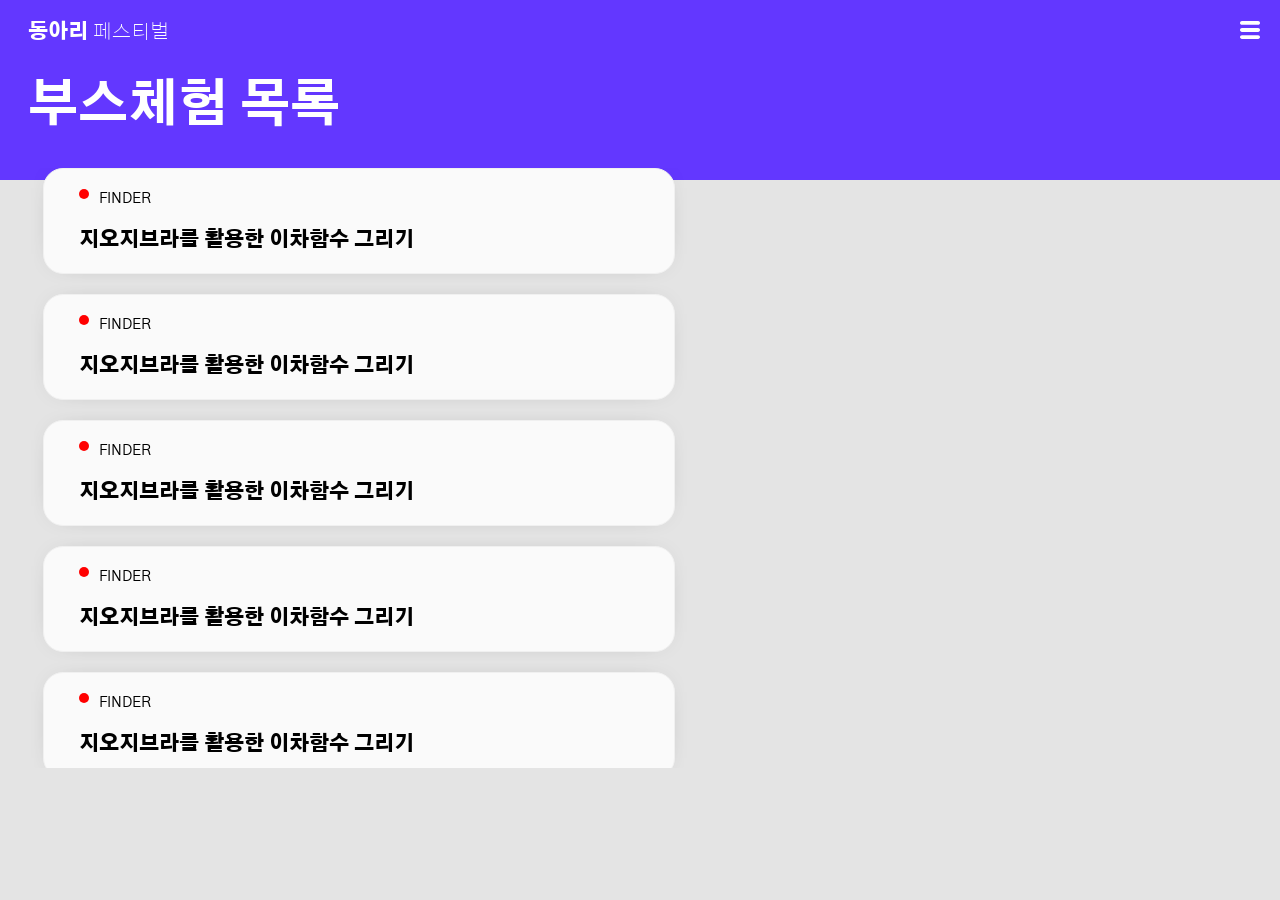
<file: Booth.html>
<!DOCTYPE html>
<html lang="ko">
<head>
    <meta charset="UTF-8">
    <meta http-equiv="X-UA-Compatible" content="IE=edge">
    <meta name="viewport" content="width=device-width, initial-scale=1.0">
    <title>동아리 페스티벌</title>
    <link href="https://fonts.googleapis.com/css2?family=Gothic+A1:wght@100;200;300;400;500;600;700;800;900&display=swap" rel="stylesheet">
    <link rel="stylesheet" href="css/style.css">
    <link rel="stylesheet" href="css/map1-grid.css">
    <link rel="stylesheet" href="css/map2-grid.css">
</head>
<body>
    <div class="background ani" style="height: 80%;"></div>
         <h3 class="b9 f4 title ani" style="color:white; text-align: left; margin-top:20px">동아리 <span class="b2">페스티벌</span></h3>    
        <img src="imgs/menu.svg" class="t-dot">
        <h1 class="booth-text b8 f10">부스체험 목록</h1>
        <div style="height: 20px;"></div>
        
        <div id="Add">

            <div class="box blur shadow List">
                <div class="status"></div>
                <h2 class="f3 b4">FINDER</h2><br>
                <h3 class="f4 b9">지오지브라를 활용한 이차함수 그리기</h3>
            </div>
    
    
            <div class="box blur shadow List">
                <div class="status"></div>
                <h2 class="f3 b4">FINDER</h2><br>
                <h3 class="f4 b9">지오지브라를 활용한 이차함수 그리기</h3>
            </div>
    
            <div class="box blur shadow List">
                <div class="status"></div>
                <h2 class="f3 b4">FINDER</h2><br>
                <h3 class="f4 b9">지오지브라를 활용한 이차함수 그리기</h3>
            </div>
            <div class="box blur shadow List">
                <div class="status"></div>
                <h2 class="f3 b4">FINDER</h2><br>
                <h3 class="f4 b9">지오지브라를 활용한 이차함수 그리기</h3>
            </div>
            <div class="box blur shadow List">
                <div class="status"></div>
                <h2 class="f3 b4">FINDER</h2><br>
                <h3 class="f4 b9">지오지브라를 활용한 이차함수 그리기</h3>
            </div>

            
            <div class="box blur shadow List">
                <div class="status"></div>
                <h2 class="f3 b4">FINDER</h2><br>
                <h3 class="f4 b9">지오지브라를 활용한 이차함수 그리기</h3>
            </div>
            <div class="box blur shadow List">
                <div class="status"></div>
                <h2 class="f3 b4">FINDER</h2><br>
                <h3 class="f4 b9">지오지브라를 활용한 이차함수 그리기</h3>
            </div>
            <div class="box blur shadow List">
                <div class="status"></div>
                <h2 class="f3 b4">FINDER</h2><br>
                <h3 class="f4 b9">지오지브라를 활용한 이차함수 그리기</h3>
            </div>

            
            <div class="box blur shadow List">
                <div class="status"></div>
                <h2 class="f3 b4">FINDER</h2><br>
                <h3 class="f4 b9">지오지브라를 활용한 이차함수 그리기</h3>
            </div>
            <div class="box blur shadow List">
                <div class="status"></div>
                <h2 class="f3 b4">FINDER</h2><br>
                <h3 class="f4 b9">지오지브라를 활용한 이차함수 그리기</h3>
            </div>
            <div class="box blur shadow List">
                <div class="status"></div>
                <h2 class="f3 b4">FINDER</h2><br>
                <h3 class="f4 b9">지오지브라를 활용한 이차함수 그리기</h3>
            </div>



        </div>



        

    <div class="booth-full Box-f">
        <img src="imgs/close-cross.svg" class="close">
        <label>FINDER</label>
        <h1 class="b8 f7">부스명</h1>
        <hr>
        <img class="booth-img shadow" src="[data-uri]">
        <h2 class="f5 b8 bo-ti">"콩쥐야 우리 조때써"</h2>
        <p>부스 설명부스 설명부스 설명부스 설명부스 설명부스 설명부스 설명부스 설명부스 설명부스 설명부스 설명부스 설명부스 설명부스 설명부스 설명부스 설명부스 설명부스 설명부스 설명부스 설명부스 설명부스 설명부스 설명부스 설명부스 설명부스 설명부스 설명부스 설명부스 설명부스 설명부스 설명부스 설명부스 설명부스 설명</p>
    </div>
            
</body>
<script  src="js/jquery-latest.min.js"></script>
<script src="js/script.js"></script>
</html>
</file>
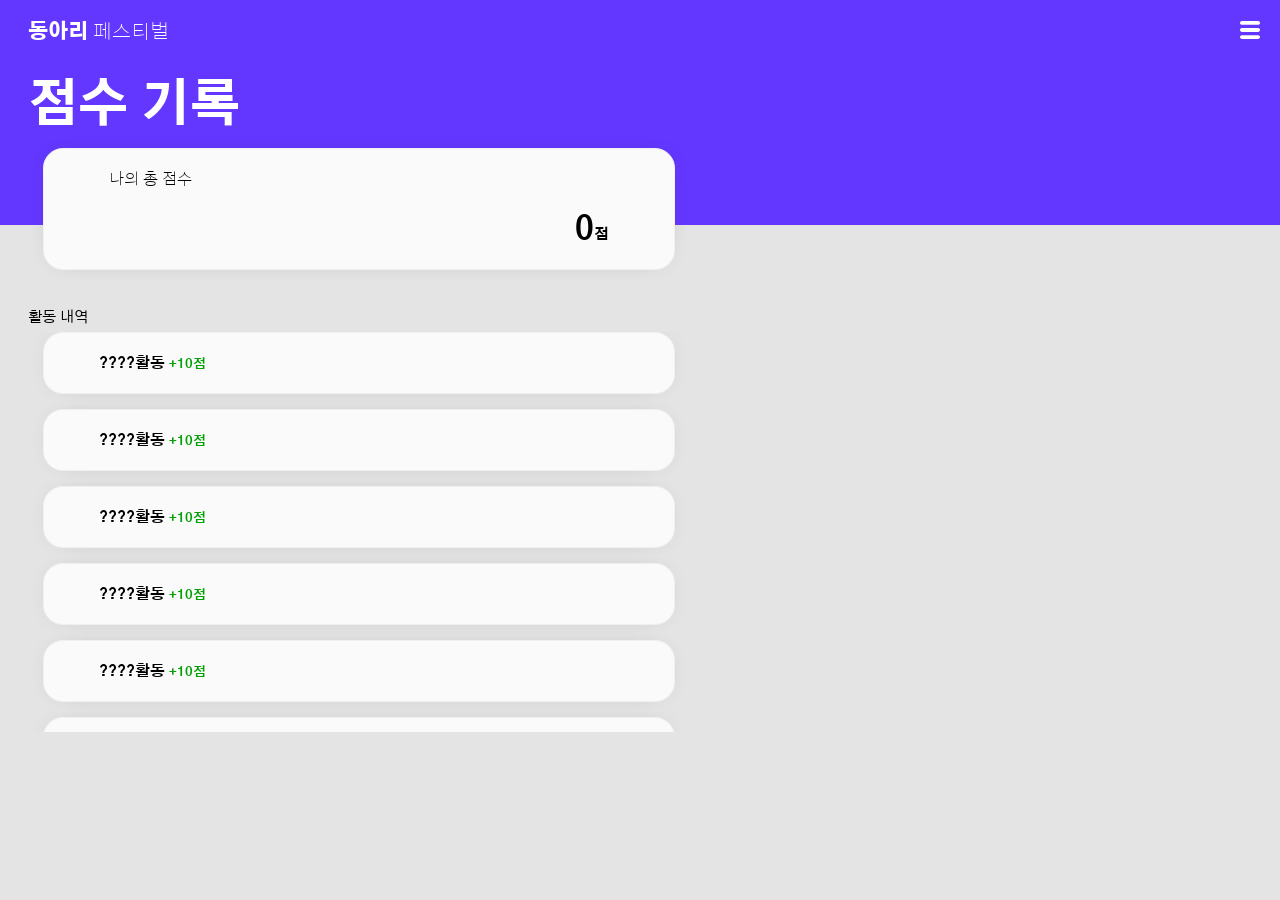
<file: History.html>
<!DOCTYPE html>
<html lang="ko">
<head>
    <meta charset="UTF-8">
    <meta http-equiv="X-UA-Compatible" content="IE=edge">
    <meta name="viewport" content="width=device-width, initial-scale=1.0">
    <title>동아리 페스티벌</title>
    <link href="https://fonts.googleapis.com/css2?family=Gothic+A1:wght@100;200;300;400;500;600;700;800;900&display=swap" rel="stylesheet">
    <link rel="stylesheet" href="css/style.css">
    <link rel="stylesheet" href="css/map1-grid.css">
    <link rel="stylesheet" href="css/map2-grid.css">
</head>
<body>
    <div class="background ani" style="height: 75%;"></div>
    <img src="imgs/menu.svg" class="t-dot">
    </div>
    <h3 class="b9 f4 title ani" style="color:white; text-align: left; margin-top:20px">동아리 <span class="b2">페스티벌</span></h3>
    <h1 class="booth-text b8 f10">점수 기록</h1>

        <div class="box blur shadow">
            <h4 class='b2' style="margin-left: 30px;">나의 총 점수</h4><br>
            <h1 class="score-text">0<span class="f3">점</span></h1>
        </div><br>
        <label class='f3' style="margin-left: 20px;">활동 내역</label><div style="height: 5px;"></div>
        <div id="AddHistory">
            <div class="box shadow blur his-box">
                <h5 class="act-text f3">????활동</h5>
                <h5 class="act-score-text">+10점</h5>
            </div><div style="height: 10px;"></div>

            <div class="box shadow blur his-box">
                <h5 class="act-text f3">????활동</h5>
                <h5 class="act-score-text">+10점</h5>
            </div><div style="height: 10px;"></div>

            <div class="box shadow blur his-box">
                <h5 class="act-text f3">????활동</h5>
                <h5 class="act-score-text">+10점</h5>
            </div><div style="height: 10px;"></div>

            <div class="box shadow blur his-box">
                <h5 class="act-text f3">????활동</h5>
                <h5 class="act-score-text">+10점</h5>
            </div><div style="height: 10px;"></div>

            <div class="box shadow blur his-box">
                <h5 class="act-text f3">????활동</h5>
                <h5 class="act-score-text">+10점</h5>
            </div><div style="height: 10px;"></div>

            <div class="box shadow blur his-box">
                <h5 class="act-text f3">????활동</h5>
                <h5 class="act-score-text">+10점</h5>
            </div><div style="height: 10px;"></div>            <div class="box shadow blur his-box">
                <h5 class="act-text f3">????활동</h5>
                <h5 class="act-score-text">+10점</h5>
            </div><div style="height: 10px;"></div>

            <div class="box shadow blur his-box">
                <h5 class="act-text f3">????활동</h5>
                <h5 class="act-score-text">+10점</h5>
            </div><div style="height: 10px;"></div>

            <div class="box shadow blur his-box">
                <h5 class="act-text f3">????활동</h5>
                <h5 class="act-score-text">+10점</h5>
            </div><div style="height: 10px;"></div>

            <div class="box shadow blur his-box">
                <h5 class="act-text f3">????활동</h5>
                <h5 class="act-score-text">+10점</h5>
            </div><div style="height: 10px;"></div>

            <div class="box shadow blur his-box">
                <h5 class="act-text f3">????활동</h5>
                <h5 class="act-score-text">+10점</h5>
            </div><div style="height: 10px;"></div>

            <div class="box shadow blur his-box">
                <h5 class="act-text f3">????활동</h5>
                <h5 class="act-score-text">+10점</h5>
            </div><div style="height: 10px;"></div>

            <div class="box shadow blur his-box">
                <h5 class="act-text f3">????활동</h5>
                <h5 class="act-score-text">+10점</h5>
            </div><div style="height: 10px;"></div>

            <div class="box shadow blur his-box">
                <h5 class="act-text f3">????활동</h5>
                <h5 class="act-score-text">+10점</h5>
            </div><div style="height: 10px;"></div>

            <div class="box shadow blur his-box">
                <h5 class="act-text f3">????활동</h5>
                <h5 class="act-score-text">+10점</h5>
            </div><div style="height: 10px;"></div>

            <div style="height: 130px;"></div>
        </div>
        
</body>
<script  src="js/jquery-latest.min.js"></script>
<script src="js/script.js"></script>
</html>
</file>
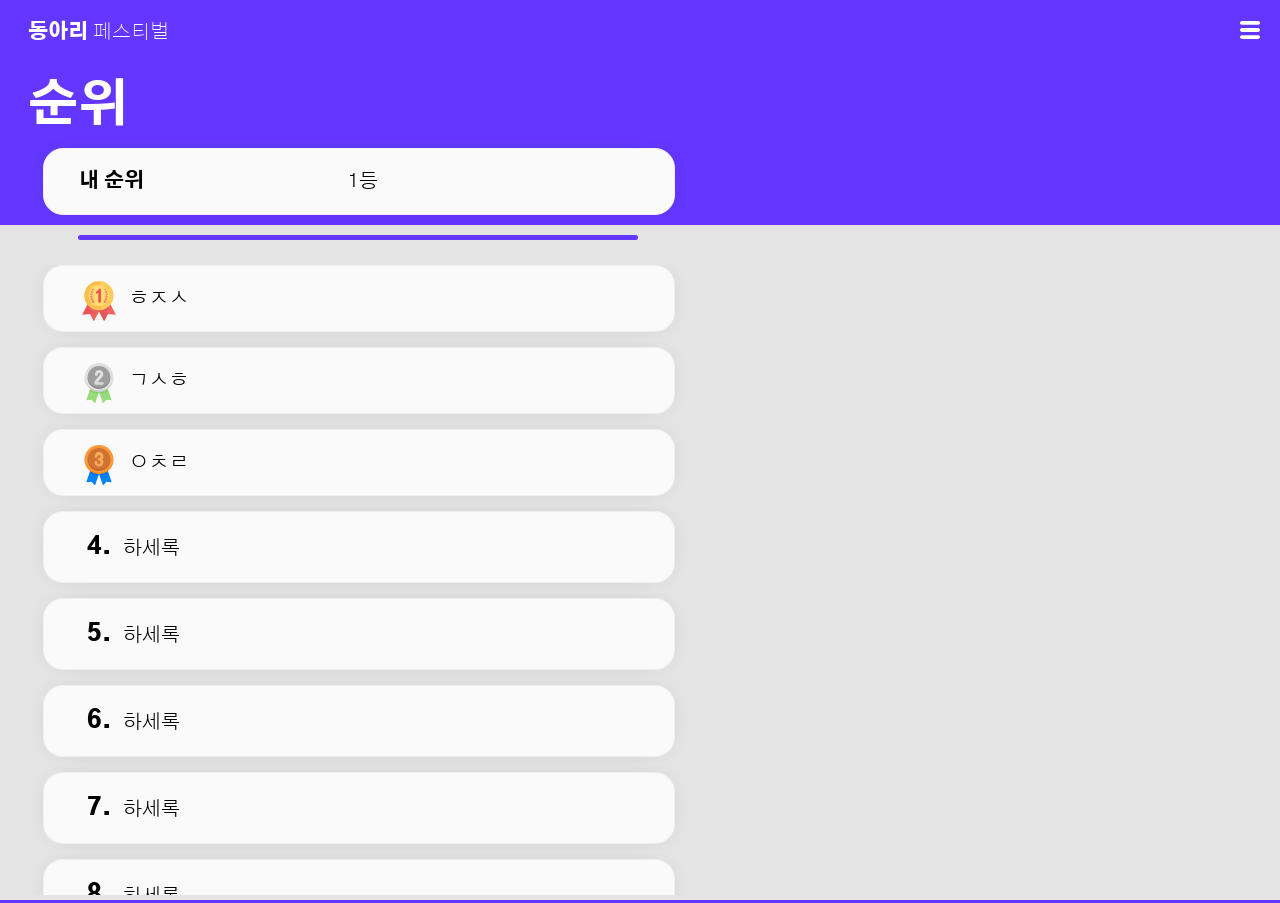
<file: Ranking.html>
<!DOCTYPE html>
<html lang="ko">
<head>
    <meta charset="UTF-8">
    <meta http-equiv="X-UA-Compatible" content="IE=edge">
    <meta name="viewport" content="width=device-width, initial-scale=1.0">
    <title>동아리 페스티벌</title>
    <link href="https://fonts.googleapis.com/css2?family=Gothic+A1:wght@100;200;300;400;500;600;700;800;900&display=swap" rel="stylesheet">
    <link rel="stylesheet" href="css/style.css">
    <link rel="stylesheet" href="css/map1-grid.css">
    <link rel="stylesheet" href="css/map2-grid.css">
</head>
<body>
    <div class="background ani" style="height: 75%;"></div>
    <img src="imgs/menu.svg" class="t-dot">

    </div>
    <h3 class="b9 f4 title ani" style="color:white; text-align: left; margin-top:20px">동아리 <span class="b2">페스티벌</span></h3>
    <h1 class="booth-text b8 f10">순위</h1>

    <div class="box shadow blur his-box">
        <h1 class="f4 b8">내 순위</h1>
        <h5 class="f4 b3" style="margin-left: 200px;">1등</h5>
    </div><div style="height: 10px;"></div>

    <hr style="width: 80%; position: relative; left: 50%; margin-left: -40%;">

        <div id="AddRanking">
            <div class="box shadow blur his-box">
                <img src="imgs/gold-medal.svg" width="40px" style="margin-right: 10px; margin-top: -5px;">
                <h5 class="f4 b3">ㅎㅈㅅ</h5>
            </div><div style="height: 10px;"></div>


            <div class="box shadow blur his-box">
                <img src="imgs/medal.svg" width="40px" style="margin-right: 10px; margin-top: -5px;">
                <h5 class="f4 b3">ㄱㅅㅎ</h5>
            </div><div style="height: 10px;"></div>

            <div class="box shadow blur his-box">
                <img src="imgs/medal3.svg" width="40px" style="margin-right: 10px; margin-top: -5px;">
                <h5 class="f4 b3">ㅇㅊㄹ</h5>
            </div><div style="height: 10px;"></div>


            <div class="box shadow blur his-box">
                <h2 class="b9" style="width: 40px; text-align: center;">4.</h2>
                <h5 class="f4 b3">하세록</h5>
            </div><div style="height: 10px;"></div>

            <div class="box shadow blur his-box">
                <h2 class="b9" style="width: 40px; text-align: center;">5.</h2>
                <h5 class="f4 b3">하세록</h5>
            </div><div style="height: 10px;"></div>

            <div class="box shadow blur his-box">
                <h2 class="b9" style="width: 40px; text-align: center;">6.</h2>
                <h5 class="f4 b3">하세록</h5>
            </div><div style="height: 10px;"></div>

            <div class="box shadow blur his-box">
                <h2 class="b9" style="width: 40px; text-align: center;">7.</h2>
                <h5 class="f4 b3">하세록</h5>
            </div><div style="height: 10px;"></div>

            <div class="box shadow blur his-box">
                <h2 class="b9" style="width: 40px; text-align: center;">8.</h2>
                <h5 class="f4 b3">하세록</h5>
            </div><div style="height: 10px;"></div>

            <div class="box shadow blur his-box">
                <h2 class="b9" style="width: 40px; text-align: center;">9.</h2>
                <h5 class="f4 b3">하세록</h5>
            </div><div style="height: 10px;"></div>



            <div class="box shadow blur his-box">
                <h2 class="b9" style="width: 40px; text-align: center;">10.</h2>
                <h5 class="f4 b3">하세록</h5>
            </div><div style="height: 300px;"></div>

        </div>
        
</body>
<script  src="js/jquery-latest.min.js"></script>
<script src="js/script.js"></script>
</html>
</file>
<file: css/style.css>
body {
    background-color: #6337FF;
    max-width: 700px;
    overflow: hidden;
}
body * {
    font-family: 'Gothic A1', sans-serif;
    padding: 0px;
    margin: 0px;
    -webkit-font-smoothing: antialiased;
}

.t-dot {
    width: 20px;
    position: absolute;
    height: 20px;
    z-index: 100;
    right: 20px;
    top:20px;
}

.background {
    width: 100vw;
    height: 60%;
    background-color: rgb(228, 228, 228);
    position: fixed;
    z-index: -1;
    bottom: 0px;
    left: 0px;
}

.login-text {
    margin-left: 20px;
    margin-top: 80px;
    color:white;
    margin-bottom: 10px;
}

.booth-text {
    margin-left: 20px;
    margin-top: 30px;
    color:white;
    margin-bottom: 10px;
    position: relative;
    bottom: 0px;
}

.title {
    margin-left: 20px;
    color:black;
    margin-top: 20px;
}


.score-text {
    text-align: right;
    margin-right: 30px;
}

.act-text {
    margin-left: 20px;
    display: inline-block;
}

.act-score-text {
    color:rgb(3, 161, 3);
    display: inline-block;
}

.items {
    width: 100%;
    height: 80%;
    margin-top: 5px;
}

.items > img {
    position: relative;
    width: 20px;
    left: 50%;
    top:9px;
    margin-left:-10px;
}

.bottom-bar {
    background-color: rgba(250, 250, 250);
    z-index: 10;
    display: grid;
    grid-template-columns: repeat(3, 1fr);
    position: fixed;
    width: 95vw;
    height: 50px;
    bottom: -500px;
    left: 50%;
    margin-left: -47.5vw;
    margin-bottom: 10px;
    border-radius: 20px;
    overflow: hidden;
}


.half-box * {
    display: inline-block;
}

.half-box img {
    width: 50px;
    height: 50px;
}

.half-box > h3 {
    margin-bottom: 10px;
}


.half-box {
    text-align: center;
    width: 90%;
    background-color: rgba(250, 250, 250, 1);
    border-radius: 20px;
    padding: 20px 5%;
    height: 60%;
    float: left;
}

.grid {
    margin-top: 20px;
    column-gap: 15px;
    display: grid;
    height: 400px;
    grid-template-columns: repeat(2, 1fr);
    width: 90%;
    position: relative;
    left: 50%;
    margin-left: -45%;
}


.login {
    position: relative;
    left: 50%;
    width: 100%;
    margin-left: -50%;
}

.box {
    width: 80%;
    position: relative;
    left: 50%;
    margin-bottom: 20px;
    margin-left: -45%;
    background-color: rgba(250, 250, 250, 1);
    border-radius: 20px;
    padding: 20px 5%;
}

.img {
    width: 130px;
    height: 130px;
    border-radius: 100%;
    background-color: rgba(245, 245, 245, 0.4);
    position: relative;
    left: 50%;
    margin-left: -65px;
    margin-top: 60px;
    text-align: center;
    line-height: 130px;
    color:rgb(225, 225, 225);
}


hr {
    width: 40%;
    margin-bottom: 25px;
    position: relative;
    left: 50%;
    margin-left: -20%;
}

.sub > h2 {
    display:inline-block;
}

.status {
    margin-right: 10px;
    width: 10px;
    height: 10px;
    background-color: red;
    border-radius: 10px;
    display: inline-block;
    float: left;
}

.sub {
    margin-left: 20px;
    margin-bottom: 10px;
    margin-top: -5px;
}

.white {
    height: 100%;
    width: 30px;
    background-color: black;
}

.map1-grid {
    display: grid;
    grid-template-columns: repeat(5, 1fr);
    grid-template-rows: repeat(7, 1fr);
    width: 90%;
    height: 450px;
    overflow: scroll;
    gap: 5px;
    padding: 20px 5%;
    border-radius: 10px;
}

hr {
    width: 100%;
    height: 5px;
    position: relative;
    left: 50%;
    margin-left: -50%;
    border: 0px;
    border-radius: 20px;
    background-color: #6337FF;
    margin-top: 5px;

}

.booth-img {
    width: 100%;
    border-radius: 10px;
    margin-top: 5px;
}

.booth-full > p {
    width: 100%;
    margin-top: 10px;
}

.booth-full {
    width: 90%;
    height: 100%;
    background-color: white;
    position: fixed;
    padding: 5%;
    top: 0px;
    left: 0px;
    z-index: 1000;
}

.close {
    width: 20px;
    height: 20px;
    position: fixed;
    right: 30px;
    top: 30px;
    filter: invert(0.8);
}

.map2-grid {
    overflow: scroll;
    display: grid;
    grid-template-columns: repeat(3, 1fr);
    grid-template-rows: repeat(11, 1fr);
    width: 90%;
    height: 400px;
    gap: 5px;
    padding: 20px 5%;
    border-radius: 10px;
    z-index: 1000;
}

#AddRanking {
    height: 70vh;
    overflow: scroll;
}

select {
    width: 90%;
    height: 40px;
    border: 0px;
    border-radius: 20px;
    position: relative;
    background-color: white;
    left: 50%;
    margin-left: -45%;
}


#AddHistory {
    max-height: 400px;
    overflow: scroll;
}

.his-box {
    margin-bottom: 5px !important;
}

.his-box * {
    display: inline-block;
}
.his-box > img {
    float: left;
}




.bo-ti {
    text-align: center;
    margin: 30px 0px;
}

.sample_img {
    overflow: hidden;
    width: 90%;
    height: 100px;
    background-color: rgb(160, 160, 160);
    position: relative;
    border-radius: 10px;
    left: 50%;
    margin-left: -45%;
}

.stat {
    margin-top: 30px;
    height: 100px;
}

#Add {
    height: 600px;
    width: 100%;
    overflow: scroll;
    position: relative;
    bottom: 0px;
}

.help {
    width: 40vw;
    height: 120px;
    border-radius: 20px;
    background-color: rgb(19, 219, 136);
    border: 0px;
    position: relative;
    left: 20px;
    color: white;
}

.G-login {
    width: 80%;
    height: 50px;
    background-color: rgb(228, 228, 228);
    border: 0px;
    border-radius: 10px;
    position: relative;
    left: 50%;
    margin-left: -40%;
}

.login-btn {
    width: 40vw;
    height: 120px;
    border-radius: 20px;
    right: 25px;
    border: 0px;
    color:white;
    background-color: #37a5ff;
    position: absolute;
}

.login > input {
    width: 100%;
}

label {
    font-size: 13px;
}

input {
    border-radius: 20px;
    text-align: center;
    border: 0px;
    height: 40px;
    background-color: rgb(245, 245, 245);
}

.f1 {font-size: 5px;}
.f2 {font-size: 10px;}
.f3 {font-size: 15px;}
.f4 {font-size: 20px;}
.f5 {font-size: 25px;}
.f6 {font-size: 30px;}
.f7 {font-size: 35px;}
.f8 {font-size: 40px;}
.f9 {font-size: 45px;}
.f10 {font-size: 50px;}
.f11 {font-size: 55px;}
.f12 {font-size: 60px;}
.f13 {font-size: 65px;}
.f14 {font-size: 70px;}
.f15 {font-size: 75px;}
.f16 {font-size: 80px;}
.f17 {font-size: 85px;}
.f18 {font-size: 90px;}
.f19 {font-size: 95px;}
.f20 {font-size: 100px;}
.f21 {font-size: 105px;}
.f22 {font-size: 110px;}
.f23 {font-size: 115px;}

.b1 {font-weight: 100;}
.b2 {font-weight: 200;}
.b3 {font-weight: 300;}
.b4 {font-weight: 400;}
.b5 {font-weight: 500;}
.b6 {font-weight: 600;}
.b7 {font-weight: 700;}
.b8 {font-weight: 800;}
.b9 {font-weight: 900;}

.shadow { 
    box-shadow: 0px 0px 27px -20px rgb(61, 61, 61);
    border: 0.1px solid rgb(240, 240, 240);
}
.blur {
    /* -webkit-backdrop-filter: blur(40px);
    backdrop-filter: blur(40px); */
}

.ani {
    transition: 0.8s;
}
</file>
<file: css/map1-grid.css>
.item1, .item2 {
    width: 100%;
    height: 100%;
    background-color: white;
    border-radius: 5px;
    text-align: center;
    position: relative;
}

.item1 > h4 {
	height: 19.2px;
	position: relative;
	top:50%;
	margin-top: -9.6px;
}

.item2 > h4 {
	height: 19.2px;
	position: relative;
	top:50%;
	margin-top: -9.6px;
}

.item1:nth-child(1) {
	grid-column-start: 2;
	grid-column-end: 3;
	grid-row-start: 2;
	grid-row-end: 3;
}

.item1:nth-child(2) {
	grid-column-start: 3;
	grid-column-end: 4;
	grid-row-start: 2;
	grid-row-end: 3;
}

.item1:nth-child(3) {
	grid-column-start: 4;
	grid-column-end: 5;
	grid-row-start: 2;
	grid-row-end: 3;
}


.item1:nth-child(4) {
	grid-column-start: 1;
	grid-column-end: 2;
	grid-row-start: 3;
	grid-row-end: 5;
}
.item1:nth-child(5) {
	grid-column-start: 2;
	grid-column-end: 3;
	grid-row-start: 3;
	grid-row-end: 5;
}
.item1:nth-child(6) {
	grid-column-start: 3;
	grid-column-end: 4;
	grid-row-start: 3;
	grid-row-end: 4;
}
.item1:nth-child(7) {
	grid-column-start: 3;
	grid-column-end: 4;
	grid-row-start: 4;
	grid-row-end: 5;
}
.item1:nth-child(8) {
	grid-column-start: 4;
	grid-column-end: 5;
	grid-row-start: 3;
	grid-row-end: 5;
}
.item1:nth-child(9) {
	grid-column-start: 5;
	grid-column-end: 6;
	grid-row-start: 3;
	grid-row-end: 5;
}
.item1:nth-child(10) {
	grid-column-start: 1;
	grid-column-end: 2;
	grid-row-start: 5;
	grid-row-end: 6;
}
.item1:nth-child(11) {
	grid-column-start: 5;
	grid-column-end: 6;
	grid-row-start: 5;
	grid-row-end: 6;
}
.item1:nth-child(12) {
	grid-column-start: 1;
	grid-column-end: 2;
	grid-row-start: 6;
	grid-row-end: 7;
}
.item1:nth-child(13) {
	grid-column-start: 5;
	grid-column-end: 6;
	grid-row-start: 6;
	grid-row-end: 7;
}
.item1:nth-child(14) {
	grid-column-start: 1;
	grid-column-end: 2;
	grid-row-start: 7;
	grid-row-end: 8;
}
.item1:nth-child(15) {
	grid-column-start: 1;
	grid-column-end: 2;
	grid-row-start: 8;
	grid-row-end: 9;
}

.item1:nth-child(16) {
	grid-column-start: 2;
	grid-column-end: 3;
	grid-row-start: 1;
	grid-row-end: 2;
}
</file>
<file: css/map2-grid.css>
.item2:nth-child(1) {
	grid-column-start: 2;
	grid-column-end: 3;
	grid-row-start: 1;
	grid-row-end: 2;
}


.item2:nth-child(2) {
	grid-column-start: 1;
	grid-column-end: 2;
	grid-row-start: 2;
	grid-row-end: 3;
}

.item2:nth-child(3) {
	grid-column-start: 1;
	grid-column-end: 2;
	grid-row-start: 3;
	grid-row-end: 4;
}

.item2:nth-child(4) {
	grid-column-start: 1;
	grid-column-end: 2;
	grid-row-start: 4;
	grid-row-end: 5;
}

.item2:nth-child(5) {
	grid-column-start: 1;
	grid-column-end: 2;
	grid-row-start: 5;
	grid-row-end: 6;
}

.item2:nth-child(6) {
	grid-column-start: 1;
	grid-column-end: 2;
	grid-row-start: 6;
	grid-row-end: 7;
}

.item2:nth-child(7) {
	grid-column-start: 1;
	grid-column-end: 2;
	grid-row-start: 7;
	grid-row-end: 8;
}

.item2:nth-child(8) {
	grid-column-start: 1;
	grid-column-end: 2;
	grid-row-start: 8;
	grid-row-end: 9;
}

.item2:nth-child(9) {
	grid-column-start: 1;
	grid-column-end: 2;
	grid-row-start: 9;
	grid-row-end: 10;
}

.item2:nth-child(10) {
	grid-column-start: 1;
	grid-column-end: 2;
	grid-row-start: 10;
	grid-row-end: 11;
}
.item2:nth-child(11) {
	grid-column-start: 1;
	grid-column-end: 2;
	grid-row-start: 11;
	grid-row-end: 12;
}



.item2:nth-child(12) {
	grid-column-start: 2;
	grid-column-end: 3;
	grid-row-start: 4;
	grid-row-end: 5;
}
.item2:nth-child(13) {
	grid-column-start: 2;
	grid-column-end: 3;
	grid-row-start: 5;
	grid-row-end: 6;
}
.item2:nth-child(14) {
	grid-column-start: 2;
	grid-column-end: 3;
	grid-row-start: 6;
	grid-row-end: 7;
}
.item2:nth-child(15) {
	grid-column-start: 2;
	grid-column-end: 3;
	grid-row-start: 7;
	grid-row-end: 8;
}
.item2:nth-child(16) {
	grid-column-start: 2;
	grid-column-end: 3;
	grid-row-start: 8;
	grid-row-end: 9;
}
.item2:nth-child(17) {
	grid-column-start: 2;
	grid-column-end: 3;
	grid-row-start: 9;
	grid-row-end: 10;
}
.item2:nth-child(18) {
	grid-column-start: 2;
	grid-column-end: 3;
	grid-row-start: 10;
	grid-row-end: 11;
}
.item2:nth-child(19) {
	grid-column-start: 2;
	grid-column-end: 3;
	grid-row-start: 11;
	grid-row-end: 12;
}



.item2:nth-child(20) {
	grid-column-start: 3;
	grid-column-end: 4;
	grid-row-start: 2;
	grid-row-end: 3;
}
.item2:nth-child(21) {
	grid-column-start: 3;
	grid-column-end: 4;
	grid-row-start: 3;
	grid-row-end: 4;
}

.item2:nth-child(22) {
	grid-column-start: 3;
	grid-column-end: 4;
	grid-row-start: 4;
	grid-row-end: 5;
}
.item2:nth-child(23) {
	grid-column-start: 3;
	grid-column-end: 4;
	grid-row-start: 5;
	grid-row-end: 6;
}
.item2:nth-child(24) {
	grid-column-start: 3;
	grid-column-end: 4;
	grid-row-start: 6;
	grid-row-end: 7;
}
.item2:nth-child(25) {
	grid-column-start: 3;
	grid-column-end: 4;
	grid-row-start: 7;
	grid-row-end: 8;
}
.item2:nth-child(26) {
	grid-column-start: 3;
	grid-column-end: 4;
	grid-row-start: 8;
	grid-row-end: 9;
}
.item2:nth-child(27) {
	grid-column-start: 3;
	grid-column-end: 4;
	grid-row-start: 9;
	grid-row-end: 10;
}
.item2:nth-child(28) {
	grid-column-start: 3;
	grid-column-end: 4;
	grid-row-start: 10;
	grid-row-end: 11;
}
.item2:nth-child(29) {
	grid-column-start: 3;
	grid-column-end: 4;
	grid-row-start: 11;
	grid-row-end: 12;
}
.item2:nth-child(30) {
	grid-column-start: 3;
	grid-column-end: 4;
	grid-row-start: 12;
	grid-row-end: 13;
}
</file>
